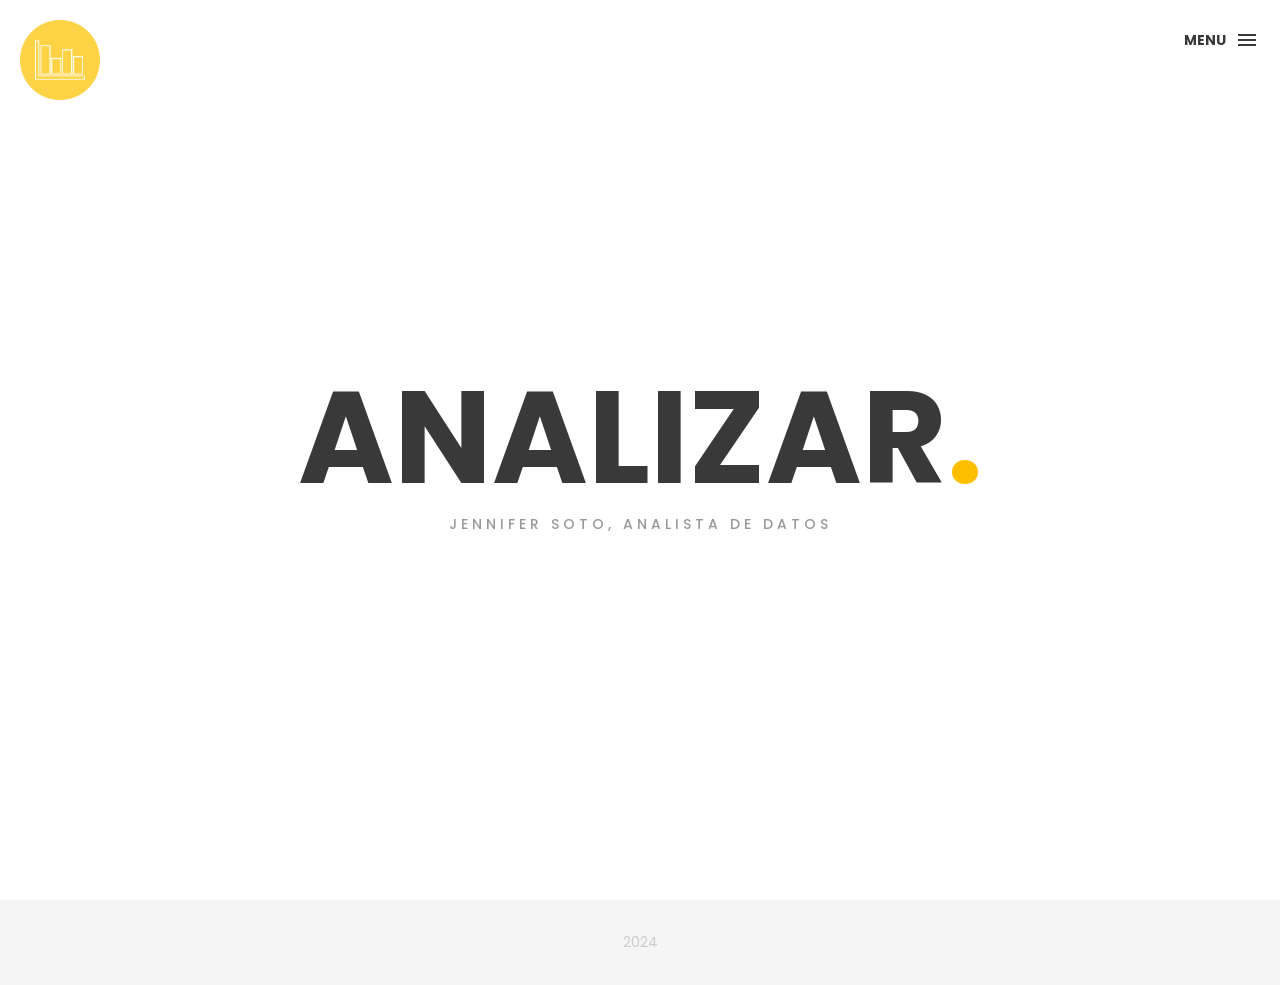
<file: index.html>
<!DOCTYPE html>
<html lang="en">
  <head>
    <meta charset="utf-8" />
    <meta http-equiv="X-UA-Compatible" content="IE=edge" />
    <meta name="viewport" content="width=device-width, initial-scale=1" />
    <!-- The above 3 meta tags *must* come first in the head; any other head content must come *after* these tags -->
    <title>J.Soto</title>
    <link rel="icon" href="img/fav.png" type="image/x-icon" />

    <!-- Bootstrap -->
    <link href="css/bootstrap.min.css" rel="stylesheet" />
    <link href="ionicons/css/ionicons.min.css" rel="stylesheet" />

    <!-- main css -->
    <link href="css/style.css" rel="stylesheet" />

    <!-- modernizr -->
    <script src="js/modernizr.js"></script>

    <!-- HTML5 shim and Respond.js for IE8 support of HTML5 elements and media queries -->
    <!-- WARNING: Respond.js doesn't work if you view the page via file:// -->
    <!--[if lt IE 9]>
      <script src="https://oss.maxcdn.com/html5shiv/3.7.2/html5shiv.min.js"></script>
      <script src="https://oss.maxcdn.com/respond/1.4.2/respond.min.js"></script>
    <![endif]-->
  </head>

  <body>
    <!-- Preloader -->
    <div id="preloader">
      <div class="pre-container">
        <div class="spinner">
          <div class="double-bounce1"></div>
          <div class="double-bounce2"></div>
        </div>
      </div>
    </div>
    <!-- end Preloader -->

    <div class="container-fluid">
      <!-- box header -->
      <header class="box-header">
        <div class="box-logo">
          <a href="index.html"
            ><img src="img/logo.png" width="80" alt="Logo"
          /></a>
        </div>
        <!-- box-nav -->
        <a class="box-primary-nav-trigger" href="#0">
          <span class="box-menu-text">Menu</span
          ><span class="box-menu-icon"></span>
        </a>
        <!-- box-primary-nav-trigger -->
      </header>
      <!-- end box header -->

      <!-- nav -->
      <nav>
        <ul class="box-primary-nav">
          <li class="box-label">Menú</li>

          <li>
            <a href="index.html">Intro</a>
            <i class="ion-ios-circle-filled color"></i>
          </li>
          <li><a href="about.html">Sobre mi</a></li>
          <li><a href="services.html">herramientas</a></li>
          <li><a href="portfolio.html">proyectos</a></li>
          <li><a href="contact.html">Contacto</a></li>
        </ul>
      </nav>
      <!-- end nav -->

      <!-- box-intro -->
      <section class="box-intro">
        <div class="table-cell">
          <h1 class="box-headline letters rotate-2">
            <span class="box-words-wrapper">
              <b class="is-visible">analizar.</b>
              <b>&nbsp;programar.</b>
              <b>&nbsp;visualizar.</b>
            </span>
          </h1>
          <h5>Jennifer Soto, Analista de datos</h5>
        </div>

        <!-- HTML5 shim and Respond.js for IE8 support of HTML5 elements and media queries -->
        <!-- <div class="mouse">
          <div class="scroll"></div>-->
      </section>
      <!-- end box-intro -->
    </div>
    <!-- footer -->
    <footer>
      <div class="container-fluid">
        <p class="copyright">2024</p>
      </div>
    </footer>
    <!-- end footer -->

    <!-- back to top -->
    <a href="#0" class="cd-top"><i class="ion-android-arrow-up"></i></a>
    <!-- end back to top -->

    <!-- jQuery -->
    <script src="js/jquery-2.1.1.js"></script>
    <!--  plugins -->
    <script src="js/bootstrap.min.js"></script>
    <script src="js/menu.js"></script>
    <script src="js/animated-headline.js"></script>
    <script src="js/isotope.pkgd.min.js"></script>

    <!--  custom script -->
    <script src="js/custom.js"></script>
  </body>
</html>
</file>
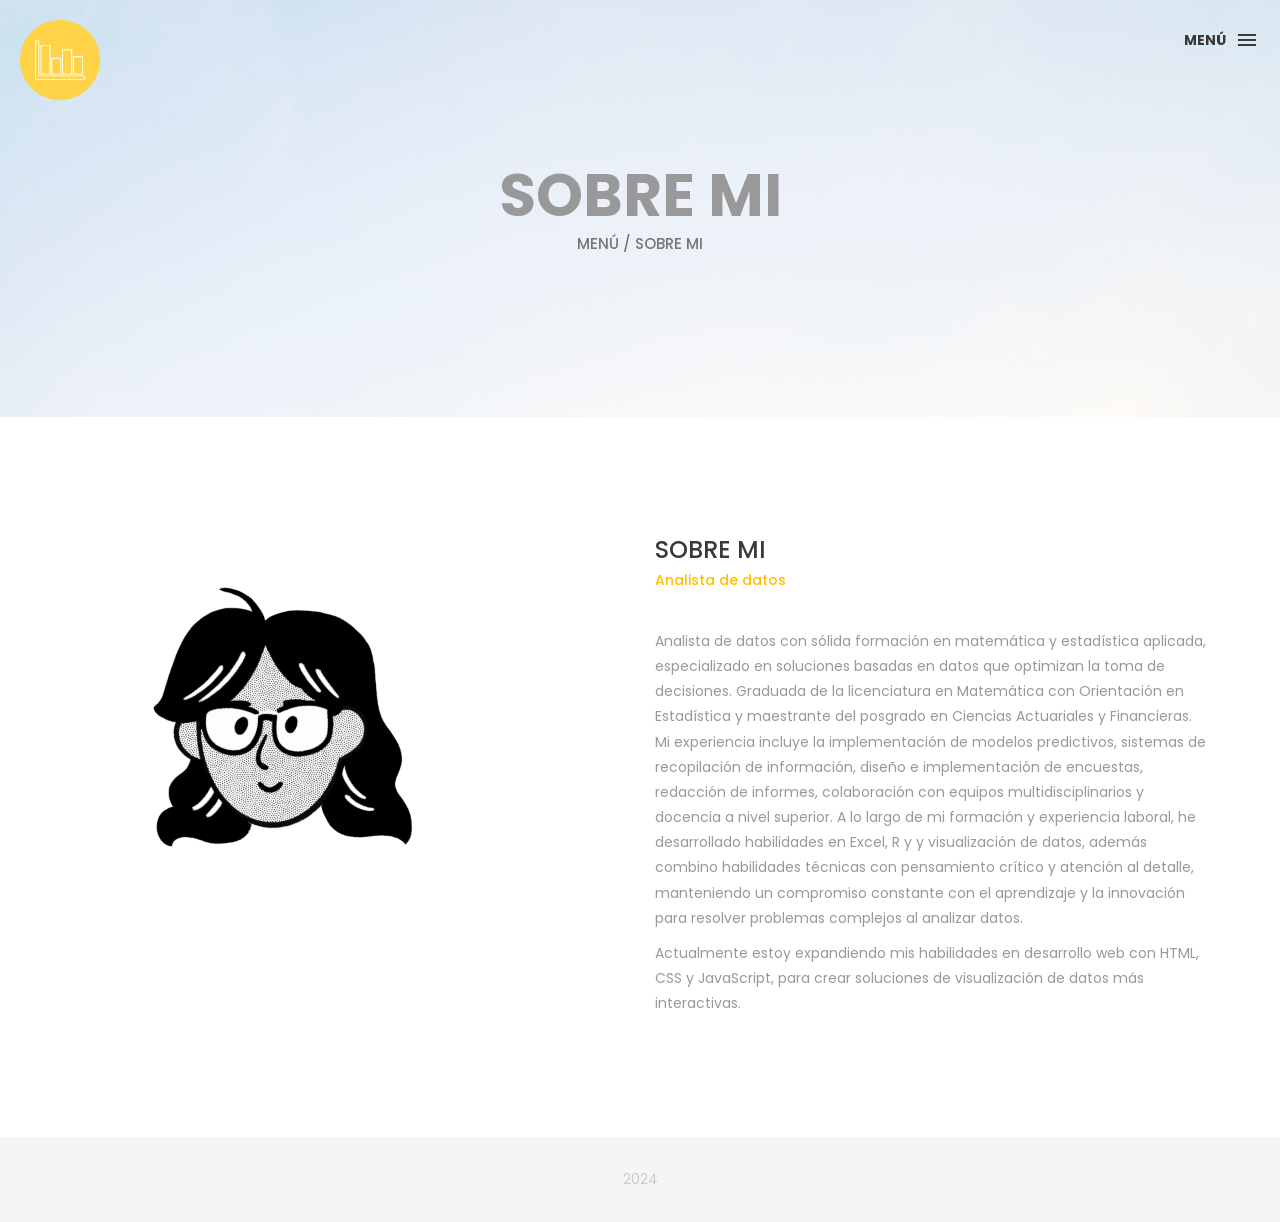
<file: about.html>
<!DOCTYPE html>
<html lang="en">
  <head>
    <meta charset="utf-8" />
    <meta http-equiv="X-UA-Compatible" content="IE=edge" />
    <meta name="viewport" content="width=device-width, initial-scale=1" />
    <!-- The above 3 meta tags *must* come first in the head; any other head content must come *after* these tags -->
    <title>J.Soto</title>
    <link rel="icon" href="img/fav.png" type="image/x-icon" />

    <!-- Bootstrap -->
    <link href="css/bootstrap.min.css" rel="stylesheet" />
    <link href="ionicons/css/ionicons.min.css" rel="stylesheet" />

    <!-- main css -->
    <link href="css/style.css" rel="stylesheet" />

    <!-- modernizr -->
    <script src="js/modernizr.js"></script>

    <!-- HTML5 shim and Respond.js for IE8 support of HTML5 elements and media queries -->
    <!-- WARNING: Respond.js doesn't work if you view the page via file:// -->
    <!--[if lt IE 9]>
      <script src="https://oss.maxcdn.com/html5shiv/3.7.2/html5shiv.min.js"></script>
      <script src="https://oss.maxcdn.com/respond/1.4.2/respond.min.js"></script>
    <![endif]-->
  </head>

  <body>
    <!-- Preloader -->
    <div id="preloader">
      <div class="pre-container">
        <div class="spinner">
          <div class="double-bounce1"></div>
          <div class="double-bounce2"></div>
        </div>
      </div>
    </div>
    <!-- end Preloader -->

    <div class="container-fluid">
      <!-- box-header -->
      <header class="box-header">
        <div class="box-logo">
          <a href="index.html"
            ><img src="img/logo.png" width="80" alt="Logo"
          /></a>
        </div>
        <!-- box-nav -->
        <a class="box-primary-nav-trigger" href="#0">
          <span class="box-menu-text">Menú</span
          ><span class="box-menu-icon"></span>
        </a>
      </header>
      <!-- end box-header -->

      <!-- nav -->
      <nav>
        <ul class="box-primary-nav">
          <li class="box-label">Menú</li>

          <li><a href="index.html">Intro</a></li>
          <li>
            <a href="about.html">Sobre mi</a>
            <i class="ion-ios-circle-filled color"></i>
          </li>
          <li><a href="services.html">herramientas</a></li>
          <li><a href="portfolio.html">proyectos</a></li>
          <li><a href="contact.html">Contacto</a></li>
        </ul>
      </nav>
      <!-- end nav -->
    </div>

    <!-- Top bar -->
    <div class="top-bar">
      <h1>Sobre mi</h1>
      <p><a href="#">Menú</a> / Sobre mi</p>
    </div>
    <!-- end Top bar -->

    <!-- Main container -->
    <div class="container main-container clearfix">
      <div class="col-md-6">
        <img
          src="img/face.png"
          class="img-responsive"
          alt="foto"
          width="400"
          height="335"
        />
      </div>
      <div class="col-md-6">
        <h3 class="uppercase">Sobre mi</h3>
        <h5>Analista de datos</h5>
        <div class="h-30"></div>
        <p>
          Analista de datos con sólida formación en matemática y estadística
          aplicada, especializado en soluciones basadas en datos que optimizan
          la toma de decisiones. Graduada de la licenciatura en Matemática con
          Orientación en Estadística y maestrante del posgrado en Ciencias
          Actuariales y Financieras. Mi experiencia incluye la implementación de
          modelos predictivos, sistemas de recopilación de información, diseño e
          implementación de encuestas, redacción de informes, colaboración con
          equipos multidisciplinarios y docencia a nivel superior. A lo largo de
          mi formación y experiencia laboral, he desarrollado habilidades en
          Excel, R y y visualización de datos, además combino habilidades
          técnicas con pensamiento crítico y atención al detalle, manteniendo un
          compromiso constante con el aprendizaje y la innovación para resolver
          problemas complejos al analizar datos.
        </p>

        <p>
          Actualmente estoy expandiendo mis habilidades en desarrollo web con
          HTML, CSS y JavaScript, para crear soluciones de visualización de
          datos más interactivas.
        </p>
        <div class="h-10"></div>
      </div>
    </div>
    <!-- end Main container -->

    <!-- footer -->
    <footer>
      <div class="container-fluid">
        <p class="copyright">2024</p>
      </div>
    </footer>
    <!-- end footer -->

    <!-- back to top -->
    <a href="#0" class="cd-top"><i class="ion-android-arrow-up"></i></a>
    <!-- end back to top -->

    <!-- jQuery -->
    <script src="js/jquery-2.1.1.js"></script>
    <!--  plugins -->
    <script src="js/bootstrap.min.js"></script>
    <script src="js/menu.js"></script>
    <script src="js/animated-headline.js"></script>
    <script src="js/isotope.pkgd.min.js"></script>

    <!--  custom script -->
    <script src="js/custom.js"></script>
  </body>
</html>
</file>
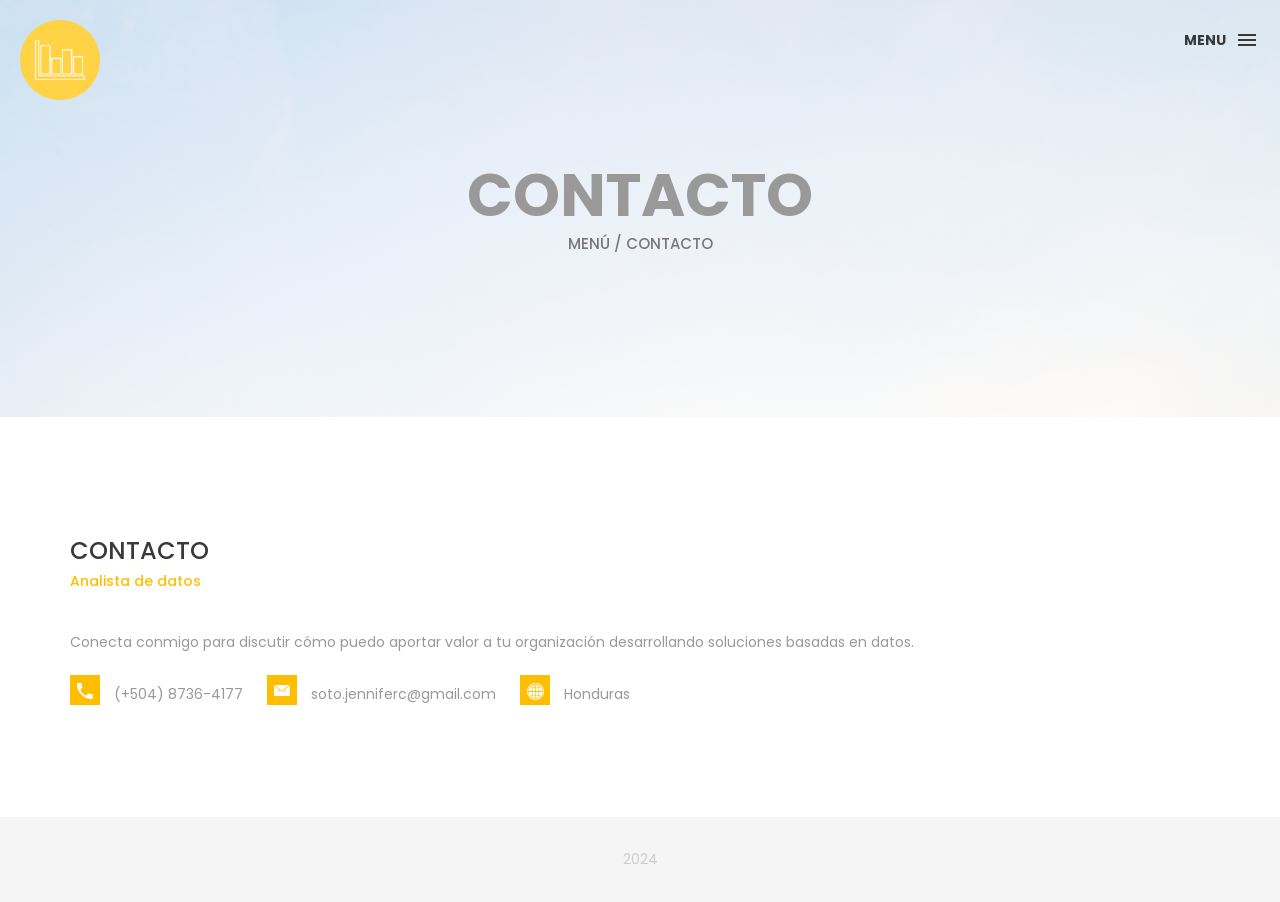
<file: contact.html>
<!DOCTYPE html>
<html lang="en">
  <head>
    <meta charset="utf-8" />
    <meta http-equiv="X-UA-Compatible" content="IE=edge" />
    <meta name="viewport" content="width=device-width, initial-scale=1" />
    <!-- The above 3 meta tags *must* come first in the head; any other head content must come *after* these tags -->
    <title>J.Soto</title>

    <!-- Bootstrap -->
    <link href="css/bootstrap.min.css" rel="stylesheet" />
    <link href="ionicons/css/ionicons.min.css" rel="stylesheet" />
    <link rel="icon" href="img/fav.png" type="image/x-icon" />

    <!-- main css -->
    <link href="css/style.css" rel="stylesheet" />

    <!-- modernizr -->
    <script src="js/modernizr.js"></script>

    <!-- HTML5 shim and Respond.js for IE8 support of HTML5 elements and media queries -->
    <!-- WARNING: Respond.js doesn't work if you view the page via file:// -->
    <!--[if lt IE 9]>
      <script src="https://oss.maxcdn.com/html5shiv/3.7.2/html5shiv.min.js"></script>
      <script src="https://oss.maxcdn.com/respond/1.4.2/respond.min.js"></script>
    <![endif]-->
  </head>

  <body>
    <!-- Preloader -->
    <div id="preloader">
      <div class="pre-container">
        <div class="spinner">
          <div class="double-bounce1"></div>
          <div class="double-bounce2"></div>
        </div>
      </div>
    </div>
    <!-- end Preloader -->

    <div class="container-fluid">
      <!-- box-header -->
      <header class="box-header">
        <div class="box-logo">
          <a href="index.html"
            ><img src="img/logo.png" width="80" alt="Logo"
          /></a>
        </div>
        <!-- box-nav -->
        <a class="box-primary-nav-trigger" href="#0">
          <span class="box-menu-text">Menu</span
          ><span class="box-menu-icon"></span>
        </a>
        <!-- box-primary-nav-trigger -->
      </header>
      <!-- end box-header -->

      <!-- nav -->
      <nav>
        <ul class="box-primary-nav">
          <li class="box-label">Menú</li>

          <li><a href="index.html">Intro</a></li>
          <li><a href="about.html">Sobre mi</a></li>
          <li><a href="services.html">herramientas</a></li>
          <li><a href="portfolio.html">proyectos</a></li>
          <li>
            <a href="contact.html">Contacto</a>
            <i class="ion-ios-circle-filled color"></i>
          </li>
        </ul>
      </nav>
      <!-- end nav -->
    </div>

    <!-- top bar -->
    <div class="top-bar">
      <h1>Contacto</h1>
      <p><a href="#">Menú</a> / Contacto</p>
    </div>
    <!-- end top bar -->

    <!-- main-container -->
    <div class="container main-container">
      <div class="col-md-6">
        <!-- <form action="#" method="post">
          <div class="row">
            <div class="col-md-6">
              <div class="input-contact">
                <input type="text" name="name" />
                <span>your name</span>
              </div>
            </div>
            <div class="col-md-6">
              <div class="input-contact">
                <input type="text" name="email" />
                <span>your email</span>
              </div>
            </div>
            <div class="col-md-12">
              <div class="input-contact">
                <input type="text" name="object" />
                <span>object</span>
              </div>
            </div>
            <div class="col-md-12">
              <div class="textarea-contact">
                <textarea name="message"></textarea>
                <span>message</span>
              </div>
            </div>
            <div class="col-md-12">
              <a href="#" class="btn btn-box">Send</a>
            </div>
          </div>
        </form> -->
      </div>

      <div class="col-md-10">
        <h3 class="text-uppercase">Contacto</h3>
        <h5>Analista de datos</h5>
        <div class="h-30"></div>
        <p>
          Conecta conmigo para discutir cómo puedo aportar valor a tu
          organización desarrollando soluciones basadas en datos.
        </p>
        <div class="contact-info">
          <p><i class="ion-android-call"></i> (+504) 8736-4177</p>
          <p><i class="ion-ios-email"></i> soto.jenniferc@gmail.com</p>
          <p><i class="ion-ios-world"></i> Honduras</p>
        </div>
      </div>
    </div>
    <!-- end main-container -->

    <!-- footer -->
    <footer>
      <div class="container-fluid">
        <p class="copyright">2024</p>
      </div>
    </footer>
    <!-- end footer -->

    <!-- back to top -->
    <a href="#0" class="cd-top"><i class="ion-android-arrow-up"></i></a>
    <!-- end back to top -->

    <!-- jQuery -->
    <script src="js/jquery-2.1.1.js"></script>
    <!--  plugins -->
    <script src="js/bootstrap.min.js"></script>
    <script src="js/menu.js"></script>
    <script src="js/animated-headline.js"></script>
    <script src="js/isotope.pkgd.min.js"></script>

    <!--  custom script -->
    <script src="js/custom.js"></script>
  </body>
</html>
</file>
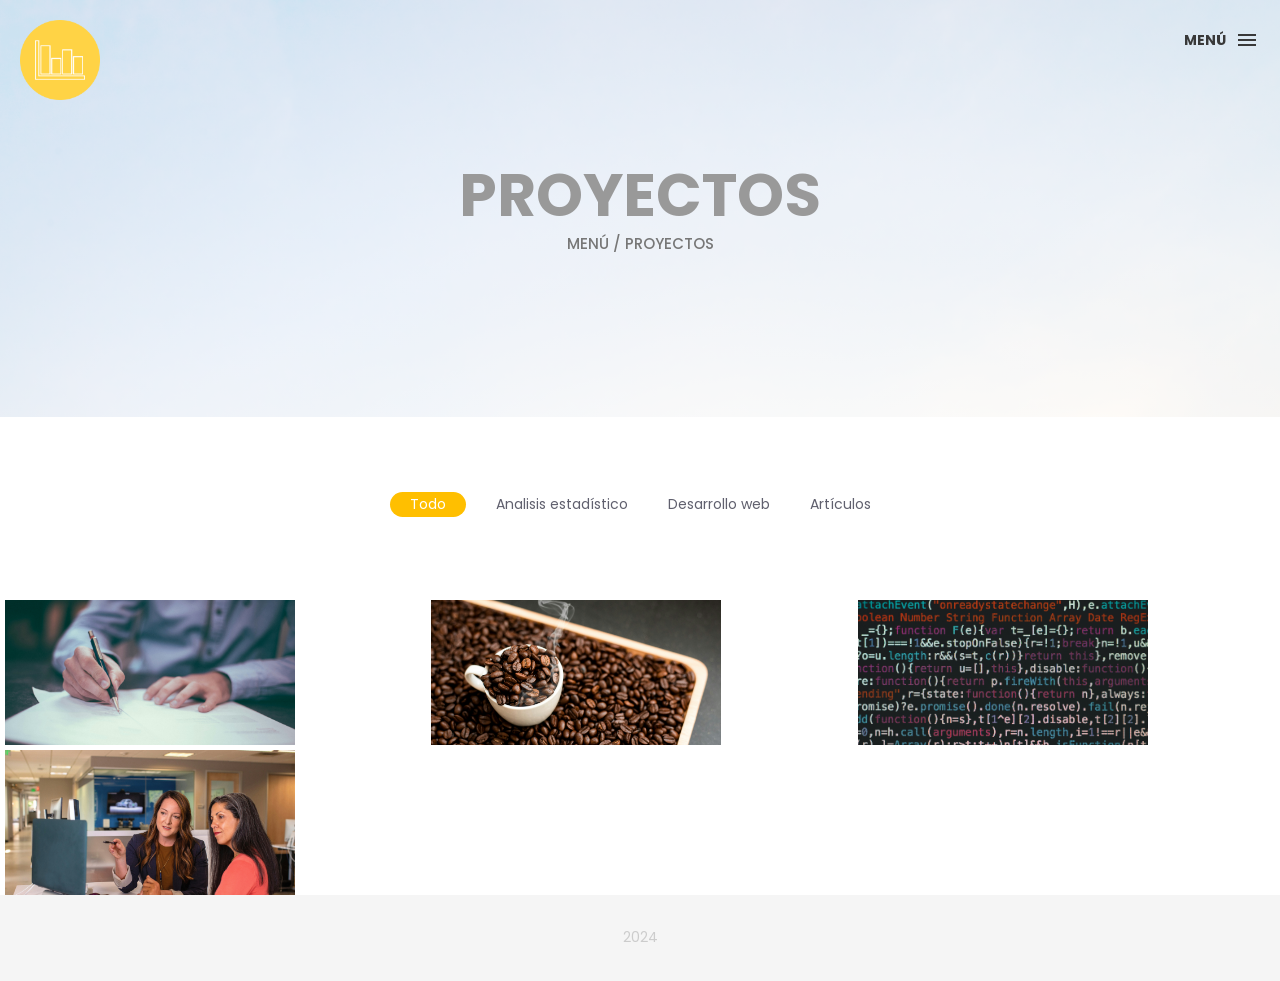
<file: portfolio.html>
<!DOCTYPE html>
<html lang="en">
  <head>
    <meta charset="utf-8" />
    <meta http-equiv="X-UA-Compatible" content="IE=edge" />
    <meta name="viewport" content="width=device-width, initial-scale=1" />
    <!-- The above 3 meta tags *must* come first in the head; any other head content must come *after* these tags -->
    <title>J.Soto</title>
    <link rel="icon" href="img/fav.png" type="image/x-icon" />

    <!-- Bootstrap -->
    <link href="css/bootstrap.min.css" rel="stylesheet" />
    <link href="ionicons/css/ionicons.min.css" rel="stylesheet" />

    <!-- main css -->
    <link href="css/style.css" rel="stylesheet" />

    <!-- modernizr -->
    <script src="js/modernizr.js"></script>

    <!-- HTML5 shim and Respond.js for IE8 support of HTML5 elements and media queries -->
    <!-- WARNING: Respond.js doesn't work if you view the page via file:// -->
    <!--[if lt IE 9]>
      <script src="https://oss.maxcdn.com/html5shiv/3.7.2/html5shiv.min.js"></script>
      <script src="https://oss.maxcdn.com/respond/1.4.2/respond.min.js"></script>
    <![endif]-->
  </head>

  <body>
    <!-- Preloader -->
    <div id="preloader">
      <div class="pre-container">
        <div class="spinner">
          <div class="double-bounce1"></div>
          <div class="double-bounce2"></div>
        </div>
      </div>
    </div>
    <!-- end Preloader -->

    <div class="container-fluid">
      <!-- box-header -->
      <header class="box-header">
        <div class="box-logo">
          <a href="index.html"
            ><img src="img/logo.png" width="80" alt="Logo"
          /></a>
        </div>
        <!-- box-nav -->
        <a class="box-primary-nav-trigger" href="#0">
          <span class="box-menu-text">Menú</span
          ><span class="box-menu-icon"></span>
        </a>
      </header>
      <!-- end box-header -->

      <!-- nav -->
      <nav>
        <ul class="box-primary-nav">
          <li class="box-label">Menú</li>

          <li><a href="index.html">Intro</a></li>
          <li>
            <a href="about.html">Sobre mi</a>
          </li>
          <li><a href="services.html">habilidades</a></li>
          <li>
            <a href="portfolio.html">proyectos</a>
            <i class="ion-ios-circle-filled color"></i>
          </li>

          <li><a href="contact.html">Contacto</a></li>
        </ul>
      </nav>
      <!-- end nav -->
    </div>

    <!-- top bar -->
    <div class="top-bar">
      <h1>proyectos</h1>
      <p><a href="#">Menú</a> / Proyectos</p>
    </div>
    <!-- end top bar -->

    <!-- main container -->
    <div class="main-container portfolio-inner clearfix">
      <!-- portfolio div -->
      <div class="portfolio-div">
        <div class="portfolio">
          <!-- portfolio_filter -->
          <div class="categories-grid wow fadeInLeft">
            <nav class="categories text-center">
              <ul class="portfolio_filter">
                <li><a href="" class="active" data-filter="*">Todo</a></li>
                <!-- <li><a href="" data-filter=".photography">Excel</a></li> -->
                <li><a href="" data-filter=".logo">Analisis estadístico</a></li>
                <!-- <li><a href="" data-filter=".graphics">SQL</a></li>-->
                <li>
                  <a href="" data-filter=".ads">Desarrollo web</a>
                </li>
                <li><a href="" data-filter=".fashion">Artículos</a></li>
              </ul>
            </nav>
          </div>
          <!-- portfolio_filter -->

          <!-- portfolio_container -->
          <div class="no-padding portfolio_container clearfix">
            <!-- single work -->
            <div class="col-md-4 col-sm-6 fashion">
              <a href="single-project.html" class="portfolio_item">
                <img src="img/4.jpg" alt="image" class="img-responsive" />
                <div class="portfolio_item_hover">
                  <div class="portfolio-border clearfix">
                    <div class="item_info">
                      <span>Historia de los seguros</span>
                      <em>Artículos / Seguros</em>
                    </div>
                  </div>
                </div>
              </a>
            </div>
            <!-- end single work -->

            <!-- single work -->
            <div class="col-md-4 col-sm-6 logo">
              <a href="second-project.html" class="portfolio_item">
                <img src="img/2.jpg" alt="image" class="img-responsive" />
                <div class="portfolio_item_hover">
                  <div class="portfolio-border clearfix">
                    <div class="item_info">
                      <span>Precios del café</span>
                      <em>Series de tiempo / R RStudio</em>
                    </div>
                  </div>
                </div>
              </a>
            </div>
            <!-- end single work -->

            <!-- single work -->
            <div class="col-md-4 col-sm-12 ads">
              <a href="third-project.html" class="portfolio_item">
                <img src="img/code.jpg" alt="image" class="img-responsive" />
                <div class="portfolio_item_hover">
                  <div class="portfolio-border clearfix">
                    <div class="item_info">
                      <span>Desarrollo web</span>
                      <em>Página web/HTML</em>
                    </div>
                  </div>
                </div>
              </a>
            </div>
            <!-- end single work -->

            <!-- single work -->
            <div class="col-md-4 col-sm-6 logo">
              <a href="four-project.html" class="portfolio_item">
                <img src="img/1.jpg" alt="image" class="img-responsive" />
                <div class="portfolio_item_hover">
                  <div class="portfolio-border clearfix">
                    <div class="item_info">
                      <span>Brecha de género</span>
                      <em> Análisis estadístico/ SPSS</em>
                    </div>
                  </div>
                </div>
              </a>
            </div>
            <!-- end single work -->

            <!-- single work -->
            <!--  <div class="col-md-4 col-sm-6 graphics ads">
              <a href="single-project.html" class="portfolio_item">
                <img
                  src="http://placehold.it/1000x1000"
                  alt="image"
                  class="img-responsive"
                />
                <div class="portfolio_item_hover">
                  <div class="portfolio-border clearfix">
                    <div class="item_info">
                      <span>Mobile devices</span>
                      <em>Graphics / Ads</em>
                    </div>
                  </div>
                </div>
              </a>
            </div> -->
            <!-- end single work -->

            <!-- single work 
            <div class="col-md-4 col-sm-12 photography">
              <a href="single-project.html" class="portfolio_item">
                <img
                  src="http://placehold.it/1000x1000"
                  alt="image"
                  class="img-responsive"
                />
                <div class="portfolio_item_hover">
                  <div class="portfolio-border clearfix">
                    <div class="item_info">
                      <span>Photorealistic smartwatch</span>
                      <em>Photography</em>
                    </div>
                  </div>
                </div>
              </a>
            </div> -->
            <!-- end single work -->
          </div>
          <!-- end portfolio_container -->
        </div>
        <!-- portfolio -->
      </div>
      <!-- end portfolio div -->
    </div>
    <!-- end main container -->

    <!-- footer -->
    <footer>
      <div class="container-fluid">
        <p class="copyright">2024</p>
      </div>
    </footer>
    <!-- end footer -->

    <!-- back to top -->
    <a href="#0" class="cd-top"><i class="ion-android-arrow-up"></i></a>
    <!-- end back to top -->

    <!-- jQuery -->
    <script src="js/jquery-2.1.1.js"></script>
    <!--  plugins -->
    <script src="js/bootstrap.min.js"></script>
    <script src="js/menu.js"></script>
    <script src="js/animated-headline.js"></script>
    <script src="js/isotope.pkgd.min.js"></script>

    <!--  custom script -->
    <script src="js/custom.js"></script>
  </body>
</html>
</file>
<file: css/style.css>
/* Google fonts & font family
==================================================*/

@import url(https://fonts.googleapis.com/css?family=Poppins:400,500,600,700);

/* General
==================================================*/

html,
body {
  height: 100%;
  font-family: "Poppins", sans-serif;
  line-height: 1.8;
  color: #999;
}

.no-padding {
  padding-left: 0;
  padding-right: 0;
}

.no-padding [class^="col-"] {
  padding-left: 0;
  padding-right: 0;
}

.main-container {
  padding: 100px 0;
}

.center {
  text-align: center;
}

a {
  -webkit-transition: all 0.3s;
  transition: all 0.3s;
}

.uppercase {
  text-transform: uppercase;
}

.h-30 {
  height: 30px;
}

.h-10 {
  height: 10px;
}

.color {
  color: #ffbf00;
  font-size: 11px;
}

/* typography
==================================================*/

h1 {
  color: #393939;
  font-size: 60px;
  text-transform: uppercase;
}

h3 {
  color: #393939;
}

h5 {
  color: #ffbf00;
}

/* preloader
==================================================*/

#preloader {
  position: fixed;
  top: 0;
  left: 0;
  right: 0;
  bottom: 0;
  background-color: #f5f5f5;
  /* change if the mask should be a color other than white */
  z-index: 1000;
  /* makes sure it stays on top */
}

.pre-container {
  position: absolute;
  left: 50%;
  top: 50%;
  bottom: auto;
  right: auto;
  -webkit-transform: translateX(-50%) translateY(-50%);
  transform: translateX(-50%) translateY(-50%);
  text-align: center;
}

.spinner {
  width: 40px;
  height: 40px;
  position: relative;
  margin: 100px auto;
}

.double-bounce1,
.double-bounce2 {
  width: 100%;
  height: 100%;
  border-radius: 50%;
  background-color: #ffbf00;
  opacity: 0.6;
  position: absolute;
  top: 0;
  left: 0;
  -webkit-animation: bounce 2s infinite ease-in-out;
  animation: bounce 2s infinite ease-in-out;
}

.double-bounce2 {
  -webkit-animation-delay: -1s;
  animation-delay: -1s;
}

@-webkit-keyframes bounce {
  0%,
  100% {
    -webkit-transform: scale(0);
  }
  50% {
    -webkit-transform: scale(1);
  }
}

@keyframes bounce {
  0%,
  100% {
    transform: scale(0);
    -webkit-transform: scale(0);
  }
  50% {
    transform: scale(1);
    -webkit-transform: scale(1);
  }
}

/* headr
==================================================*/

.box-header {
  position: absolute;
  top: 0;
  left: 0;
  background: rgba(255, 255, 255, 0.95);
  height: 50px;
  width: 100%;
  z-index: 3;
  box-shadow: 0 1px 2px rgba(0, 0, 0, 0.3);
  -webkit-font-smoothing: antialiased;
  -moz-osx-font-smoothing: grayscale;
}

.box-header {
  height: 80px;
  background: transparent;
  box-shadow: none;
}

.box-header {
  -webkit-transition: background-color 0.3s;
  transition: background-color 0.3s;
  -webkit-transform: translate3d(0, 0, 0);
  transform: translate3d(0, 0, 0);
  -webkit-backface-visibility: hidden;
  backface-visibility: hidden;
}

.box-header.is-fixed {
  position: fixed;
  top: -80px;
  background-color: rgba(255, 255, 255, 0.96);
  -webkit-transition: -webkit-transform 0.3s;
  transition: -webkit-transform 0.3s;
  transition: transform 0.3s;
  transition: transform 0.3s, -webkit-transform 0.3s;
}

.box-header.is-visible {
  -webkit-transform: translate3d(0, 100%, 0);
  transform: translate3d(0, 100%, 0);
}

.box-header.menu-is-open {
  background-color: rgba(255, 255, 255, 0.96);
}

.box-logo {
  display: block;
  padding: 20px;
}

.box-primary-nav-trigger {
  position: absolute;
  right: 0;
  top: 0;
  height: 100%;
  width: 50px;
  background-color: #fff;
}

.box-primary-nav-trigger .box-menu-text {
  color: #393939;
  text-transform: uppercase;
  font-weight: 700;
  display: none;
}

.box-primary-nav-trigger .box-menu-icon {
  display: inline-block;
  position: absolute;
  left: 50%;
  top: 50%;
  bottom: auto;
  right: auto;
  -webkit-transform: translateX(-50%) translateY(-50%);
  transform: translateX(-50%) translateY(-50%);
  width: 18px;
  height: 2px;
  background-color: #393939;
  -webkit-transition: background-color 0.3s;
  transition: background-color 0.3s;
  list-style: none;
}

.box-primary-nav-trigger .box-menu-icon::before,
.box-primary-nav-trigger .box-menu-icon:after {
  content: "";
  width: 100%;
  height: 100%;
  position: absolute;
  background-color: #393939;
  right: 0;
  -webkit-transition: -webkit-transform 0.3s, top 0.3s, background-color 0s;
  -webkit-transition: top 0.3s, background-color 0s, -webkit-transform 0.3s;
  transition: top 0.3s, background-color 0s, -webkit-transform 0.3s;
  transition: transform 0.3s, top 0.3s, background-color 0s;
  transition: transform 0.3s, top 0.3s, background-color 0s,
    -webkit-transform 0.3s;
}

.box-primary-nav-trigger .box-menu-icon::before {
  top: -5px;
}

.box-primary-nav-trigger .box-menu-icon::after {
  top: 5px;
}

.box-primary-nav-trigger .box-menu-icon.is-clicked {
  background-color: rgba(255, 255, 255, 0);
}

.box-primary-nav-trigger .box-menu-icon.is-clicked::before,
.box-primary-nav-trigger .box-menu-icon.is-clicked::after {
  background-color: 393939;
}

.box-primary-nav-trigger .box-menu-icon.is-clicked::before {
  top: 0;
  -webkit-transform: rotate(135deg);
  transform: rotate(135deg);
}

.box-primary-nav-trigger .box-menu-icon.is-clicked::after {
  top: 0;
  -webkit-transform: rotate(225deg);
  transform: rotate(225deg);
}

.box-primary-nav-trigger {
  width: 100px;
  padding-left: 1em;
  background-color: transparent;
  height: 30px;
  line-height: 30px;
  right: 10px;
  top: 50%;
  bottom: auto;
  -webkit-transform: translateY(-50%);
  transform: translateY(-50%);
}

.box-primary-nav-trigger .box-menu-text {
  display: inline-block;
}

.box-primary-nav-trigger .box-menu-icon {
  left: auto;
  right: 1em;
  -webkit-transform: translateX(0) translateY(-50%);
  transform: translateX(0) translateY(-50%);
}

.box-primary-nav {
  position: fixed;
  left: 0;
  top: 0;
  height: 100%;
  width: 100%;
  background: rgba(0, 0, 0, 0.96);
  z-index: 2;
  text-align: center;
  padding: 50px 0;
  -webkit-backface-visibility: hidden;
  backface-visibility: hidden;
  overflow: auto;
  -webkit-overflow-scrolling: touch;
  -webkit-transform: translateY(-100%);
  transform: translateY(-100%);
  -webkit-transition-property: -webkit-transform;
  transition-property: -webkit-transform;
  transition-property: transform;
  transition-property: transform, -webkit-transform;
  -webkit-transition-duration: 0.4s;
  transition-duration: 0.4s;
  list-style: none;
}

.box-primary-nav li {
  font-size: 22px;
  font-size: 1.375rem;
  font-weight: 300;
  -webkit-font-smoothing: antialiased;
  -moz-osx-font-smoothing: grayscale;
  margin: 0.2em 0;
  text-transform: capitalize;
}

.box-primary-nav a {
  display: inline-block;
  padding: 0.4em 1em;
  border-radius: 0.25em;
  -webkit-transition: all 0.2s;
  transition: all 0.2s;
  color: #fff;
  text-decoration: none;
  font-weight: bold;
}
.box-primary-nav a:focus {
  outline: none;
}

.no-touch .box-primary-nav a:hover {
  text-decoration: none;
  color: #ddd;
}

.box-primary-nav .box-label {
  color: #ffbf00;
  text-transform: uppercase;
  font-weight: 700;
  font-size: 17px;
  margin: 2.4em 0 0.8em;
}

.box-primary-nav .box-social {
  display: inline-block;
  margin: 10px 0.4em;
}

.box-primary-nav .box-social a {
  width: 30px;
  height: 30px;
  padding: 0;
  font-size: 30px;
}

.box-primary-nav.is-visible {
  -webkit-transform: translateY(0);
  transform: translateY(0);
}

.box-primary-nav {
  padding: 150px 0 0;
}

.box-primary-nav li {
  font-size: 18px;
}

/* box-intro
==================================================*/

.box-intro {
  text-align: center;
  display: table;
  height: 100vh;
  width: 100%;
}

.box-intro .table-cell {
  display: table-cell;
  vertical-align: middle;
}

.box-intro em {
  font-style: normal;
  text-transform: uppercase;
}

b i:last-child {
  color: #ffbf00 !important;
}

.box-intro h5 {
  letter-spacing: 4px;
  text-transform: uppercase;
  color: #999;
  line-height: 1.7;
}

/* mouse effect */

.mouse {
  position: absolute;
  width: 22px;
  height: 42px;
  bottom: 40px;
  left: 50%;
  margin-left: -12px;
  border-radius: 15px;
  border: 2px solid #888;
  -webkit-animation: intro 1s;
  animation: intro 1s;
}

.scroll {
  display: block;
  width: 3px;
  height: 3px;
  margin: 6px auto;
  border-radius: 4px;
  background: #888;
  -webkit-animation: finger 2s infinite;
  animation: finger 2s infinite;
}

@-webkit-keyframes intro {
  0% {
    opacity: 0;
    -webkit-transform: translateY(40px);
    transform: translateY(40px);
  }
  100% {
    opacity: 1;
    -webkit-transform: translateY(0);
    transform: translateY(0);
  }
}

@keyframes intro {
  0% {
    opacity: 0;
    -webkit-transform: translateY(40px);
    transform: translateY(40px);
  }
  100% {
    opacity: 1;
    -webkit-transform: translateY(0);
    transform: translateY(0);
  }
}

@-webkit-keyframes finger {
  0% {
    opacity: 1;
  }
  100% {
    opacity: 0;
    -webkit-transform: translateY(20px);
    transform: translateY(20px);
  }
}

@keyframes finger {
  0% {
    opacity: 1;
  }
  100% {
    opacity: 0;
    -webkit-transform: translateY(20px);
    transform: translateY(20px);
  }
}

/* text rotate */

.box-headline {
  font-size: 130px;
  line-height: 1;
}

.box-words-wrapper {
  display: inline-block;
  position: relative;
}

.box-words-wrapper b {
  display: inline-block;
  position: absolute;
  white-space: nowrap;
  left: 0;
  top: 0;
}

.box-words-wrapper b.is-visible {
  position: relative;
}

.no-js .box-words-wrapper b {
  opacity: 0;
}

.no-js .box-words-wrapper b.is-visible {
  opacity: 1;
}

.box-headline.rotate-2 .box-words-wrapper {
  -webkit-perspective: 300px;
  perspective: 300px;
}

.box-headline.rotate-2 i,
.box-headline.rotate-2 em {
  display: inline-block;
  -webkit-backface-visibility: hidden;
  backface-visibility: hidden;
}

.box-headline.rotate-2 b {
  opacity: 0;
}

.box-headline.rotate-2 i {
  -webkit-transform-style: preserve-3d;
  transform-style: preserve-3d;
  -webkit-transform: translateZ(-20px) rotateX(90deg);
  transform: translateZ(-20px) rotateX(90deg);
  opacity: 0;
}

.is-visible .box-headline.rotate-2 i {
  opacity: 1;
}

.box-headline.rotate-2 i.in {
  -webkit-animation: box-rotate-2-in 0.4s forwards;
  animation: box-rotate-2-in 0.4s forwards;
}

.box-headline.rotate-2 i.out {
  -webkit-animation: box-rotate-2-out 0.4s forwards;
  animation: box-rotate-2-out 0.4s forwards;
}

.box-headline.rotate-2 em {
  -webkit-transform: translateZ(20px);
  transform: translateZ(20px);
}

.no-csstransitions .box-headline.rotate-2 i {
  -webkit-transform: rotateX(0deg);
  transform: rotateX(0deg);
  opacity: 0;
}

.no-csstransitions .box-headline.rotate-2 i em {
  -webkit-transform: scale(1);
  transform: scale(1);
}

.no-csstransitions .box-headline.rotate-2 .is-visible i {
  opacity: 1;
}

@-webkit-keyframes box-rotate-2-in {
  0% {
    opacity: 0;
    -webkit-transform: translateZ(-20px) rotateX(90deg);
  }
  60% {
    opacity: 1;
    -webkit-transform: translateZ(-20px) rotateX(-10deg);
  }
  100% {
    opacity: 1;
    -webkit-transform: translateZ(-20px) rotateX(0deg);
  }
}

@keyframes box-rotate-2-in {
  0% {
    opacity: 0;
    -webkit-transform: translateZ(-20px) rotateX(90deg);
    transform: translateZ(-20px) rotateX(90deg);
  }
  60% {
    opacity: 1;
    -webkit-transform: translateZ(-20px) rotateX(-10deg);
    transform: translateZ(-20px) rotateX(-10deg);
  }
  100% {
    opacity: 1;
    -webkit-transform: translateZ(-20px) rotateX(0deg);
    transform: translateZ(-20px) rotateX(0deg);
  }
}

@-webkit-keyframes box-rotate-2-out {
  0% {
    opacity: 1;
    -webkit-transform: translateZ(-20px) rotateX(0);
  }
  60% {
    opacity: 0;
    -webkit-transform: translateZ(-20px) rotateX(-100deg);
  }
  100% {
    opacity: 0;
    -webkit-transform: translateZ(-20px) rotateX(-90deg);
  }
}

@keyframes box-rotate-2-out {
  0% {
    opacity: 1;
    -webkit-transform: translateZ(-20px) rotateX(0);
    transform: translateZ(-20px) rotateX(0);
  }
  60% {
    opacity: 0;
    -webkit-transform: translateZ(-20px) rotateX(-100deg);
    transform: translateZ(-20px) rotateX(-100deg);
  }
  100% {
    opacity: 0;
    -webkit-transform: translateZ(-20px) rotateX(-90deg);
    transform: translateZ(-20px) rotateX(-90deg);
  }
}

/* portfolio section
==================================================*/

.portfolio .categories-grid span {
  font-size: 30px;
  margin-bottom: 30px;
  display: inline-block;
}

.portfolio .categories-grid .categories ul li {
  list-style: none;
  margin: 20px 0;
}

.portfolio .categories-grid .categories ul li a {
  display: inline-block;
  color: #60606e;
  padding: 0 10px;
  margin: 0 10px;
  -webkit-transition: all 0.2s ease-in-out 0.2s;
  transition: all 0.2s ease-in-out 0.2s;
}

.portfolio .categories-grid .categories ul li a:hover,
.portfolio .categories-grid .categories ul li a:focus {
  text-decoration: none;
}

.portfolio .categories-grid .categories ul li a.active {
  margin-left: 0;
  background-color: #ffbf00;
  padding: 0px 20px;
  color: white;
  border-radius: 25px;
  text-decoration: none;
}

.portfolio_filter {
  padding-left: 0;
}

.portfolio_item {
  position: relative;
  overflow: hidden;
  display: block;
  padding: 5px;
  width: 300px;
  height: 150px;
}

.portfolio_item .portfolio_item_hover {
  position: absolute;
  top: 0px;
  left: 0px;
  height: 100%;
  width: 100%;
  background-color: rgba(0, 0, 0, 0.8);
  -webkit-transform: translate(-100%);
  transform: translate(-100%);
  opacity: 0;
  -webkit-transition: all 0.2s ease-in-out;
  transition: all 0.2s ease-in-out;
}

.portfolio_item .portfolio_item_hover .item_info {
  text-align: center;
  position: absolute;
  top: 50%;
  left: 50%;
  -webkit-transform: translate(-50%, -50%);
  transform: translate(-50%, -50%);
  padding: 10px;
  width: 100%;
  font-weight: bold;
}

.portfolio_item .portfolio_item_hover .item_info span {
  display: block;
  color: #fff;
  font-size: 18px;
  -webkit-transform: translateX(-100px);
  transform: translateX(-100px);
  -webkit-transition: all 0.2s ease-in-out 0.2s;
  transition: all 0.2s ease-in-out 0.2s;
  opacity: 0;
}

.portfolio_item .portfolio_item_hover .item_info em {
  font-style: normal;
  display: inline-block;
  background-color: #ffbf00;
  padding: 5px 20px;
  border-radius: 25px;
  color: #333;
  margin-top: 10px;
  -webkit-transform: translateX(-100px);
  transform: translateX(-100px);
  -webkit-transition: all 0.3s ease-in-out 0.3s;
  transition: all 0.3s ease-in-out 0.3s;
  opacity: 0;
  font-size: 10px;
  letter-spacing: 2px;
}

.portfolio_item:hover .portfolio_item_hover {
  opacity: 1;
  -webkit-transform: translateX(0);
  transform: translateX(0);
}

.portfolio_item:hover .item_info em,
.portfolio_item:hover .item_info span {
  opacity: 1;
  -webkit-transform: translateX(0);
  transform: translateX(0);
}

.portfolio .categories-grid .categories ul li {
  float: left;
}

.portfolio .categories-grid .categories ul li a {
  padding: 0 10px;
  -webkit-transition: all 0.2s ease-in-out 0.2s;
  transition: all 0.2s ease-in-out 0.2s;
}

.portfolio_filter {
  padding-left: 0;
  display: inline-block;
  margin: 0 auto;
  text-align: center;
  margin-bottom: 50px;
}

.portfolio-inner {
  padding-bottom: 0 !important;
  padding-top: 55px;
}

/* footer
==================================================*/

footer {
  padding: 30px 0;
  text-align: center;
  background: #f5f5f5;
}

.copyright {
  color: #ccc;
  margin-bottom: 0;
}

footer img {
  margin: 0 auto;
}

/* backto top
==================================================*/

.cd-top {
  display: inline-block;
  height: 40px;
  width: 40px;
  position: fixed;
  bottom: 20px;
  line-height: 40px;
  font-size: 20px;
  right: 10px;
  text-align: center;
  color: #fff;
  background: rgba(255, 191, 0, 0.8);
  visibility: hidden;
  opacity: 0;
  -webkit-transition: opacity 0.3s 0s, visibility 0s 0.3s;
  transition: opacity 0.3s 0s, visibility 0s 0.3s;
}

.cd-top.cd-is-visible,
.cd-top.cd-fade-out,
.no-touch .cd-top:hover {
  -webkit-transition: opacity 0.3s 0s, visibility 0s 0s;
  transition: opacity 0.3s 0s, visibility 0s 0s;
}

.cd-top.cd-is-visible {
  /* the button becomes visible */
  visibility: visible;
  opacity: 1;
}

.cd-top.cd-fade-out {
  opacity: 0.5;
}

.no-touch .cd-top:hover,
.no-touch .cd-top:focus {
  background-color: #ffbf00;
  opacity: 1;
  color: #fff;
}

/* About page
==================================================*/

.top-bar {
  color: #333;
  padding: 150px 0 150px;
  background: url(../img/01.jpg);
  background: linear-gradient(
      rgba(255, 255, 255, 0.8),
      rgba(255, 255, 255, 0.8)
    ),
    url(../img/01.jpg);
  background-size: cover;
  background-attachment: fixed;
  background-position: center center;
  text-align: center;
}

.top-bar h1 {
  font-size: 60px;
  text-transform: uppercase;
  font-weight: 700;
  color: #999;
  line-height: 50px;
}

.top-bar p {
  font-size: 15px;
  text-transform: uppercase;
  font-weight: 500;
  color: #777;
}

.top-bar p a {
  color: #777;
}

.top-bar p a:hover,
.top-bar p a:focus {
  color: #555;
  text-decoration: none;
}

.social-ul {
  list-style: none;
  display: inline-block;
  padding-left: 0;
}

.social-ul li {
  margin: 0 10px;
  float: left;
}

.social-ul li a {
  font-size: 25px;
  color: #555;
  -webkit-transition: all 0.3s;
  transition: all 0.3s;
}

.social-ul li a:hover {
  color: #888;
}

/* Services page
==================================================*/

.size-50 {
  font-size: 50px;
}

.service-box {
  margin-bottom: 30px;
}

.service-box h3 {
  margin-top: 0;
}

/* contact page
==================================================*/

.details-text i {
  margin-right: 10px;
}

.textarea-contact {
  height: 200px;
  width: 100%;
  border: solid 1px rgba(0, 0, 0, 0.1);
  position: relative;
}

.textarea-contact textarea {
  height: 100%;
  width: 100%;
  border: 0;
  padding: 20px;
  background-color: transparent;
  float: left;
  z-index: 2;
  font-size: 14px;
  color: #9a9a9a;
  resize: none;
}

.textarea-contact > span {
  position: absolute;
  top: 20px;
  left: 20px;
  -webkit-transform: translateY(-50%);
  transform: translateY(-50%);
  font-size: 12px;
  text-transform: uppercase;
  color: #cdcdcd;
  -webkit-transition: all 0.2s ease-in-out;
  transition: all 0.2s ease-in-out;
  z-index: 1;
}

.input-contact {
  height: 40px;
  width: 100%;
  border: solid 1px rgba(0, 0, 0, 0.1);
  position: relative;
  margin-bottom: 30px;
}

.input-contact input[type="text"] {
  height: 100%;
  width: 100%;
  border: 0;
  padding: 0 20px;
  float: left;
  position: relative;
  background-color: transparent;
  z-index: 2;
  font-size: 14px;
  color: #9a9a9a;
}

.input-contact > span {
  position: absolute;
  top: 50%;
  left: 20px;
  -webkit-transform: translateY(-50%);
  transform: translateY(-50%);
  font-size: 12px;
  text-transform: uppercase;
  color: #cdcdcd;
  -webkit-transition: all 0.2s ease-in-out;
  transition: all 0.2s ease-in-out;
  z-index: 1;
}

.input-contact > span.active,
.textarea-contact > span.active {
  color: #ffbf00;
  font-size: 10px;
  top: 0px;
  left: 5px;
  background-color: #fff;
  padding: 5px;
}

input:focus,
textarea:focus {
  outline: none;
}

.contact-info {
  margin-top: 20px;
}

.contact-info i {
  height: 30px;
  width: 30px;
  display: inline-block;
  background: #ffbf00;
  text-align: center;
  line-height: 33px;
  margin-right: 10px;
  color: #fff;
  font-size: 21px;
}

.contact-info p {
  display: inline-block;
  margin-right: 20px;
}

.btn-box {
  background: #ffbf00;
  padding: 10px 50px;
  border-radius: 0;
  color: #fff;
  margin-top: 20px;
  text-transform: uppercase;
  letter-spacing: 2px;
  font-weight: 500;
}

.btn-box:hover,
.btn-box:focus {
  background: #f5b700;
  color: #fff;
}

/* single project page
==================================================*/

.cat-ul {
  padding-left: 0;
  list-style: none;
}

.cat-ul li i {
  margin-right: 10px;
  color: #ffbf00;
}

/* Responsive media queries
==================================================*/

@media (max-width: 991px) {
  .portfolio .categories-grid span {
    margin-bottom: 0;
    text-align: center;
    width: 100%;
  }
  .portfolio .categories-grid .categories ul li {
    text-align: center;
  }
  .portfolio .categories-grid .categories ul li a {
    margin-left: 0;
  }
  .col-md-6 h3 {
    margin-top: 30px;
  }
}

@media only screen and (max-width: 670px) {
  .box-headline {
    font-size: 100px;
  }
  .box-intro h5 {
    font-size: 12px;
  }
  .box-primary-nav a {
    padding: 5px 1em;
    font-size: 14px;
  }
  .box-primary-nav {
    padding: 80px 0 0;
  }
  .box-primary-nav .box-social a {
    font-size: 23px;
  }
  .top-bar h1 {
    font-size: 40px;
    line-height: 30px;
  }
  .portfolio .categories-grid .categories ul li {
    float: none;
  }
}

@media only screen and (max-width: 520px) {
  .box-headline {
    font-size: 80px;
  }
  .box-intro h5 {
    font-size: 12px;
  }
  .main-container {
    padding: 50px 0;
  }
}

@media only screen and (max-width: 420px) {
  .box-headline {
    font-size: 50px;
  }
  .box-intro h5 {
    font-size: 12px;
  }
  .top-bar h1 {
    font-size: 30px;
    line-height: 30px;
  }
}

.contenedor {
  display: flex;
  flex-direction: column; /* Para que las filas se apilen verticalmente */
  width: 100%; /* O un ancho fijo si lo prefieres */
}

.fila {
  display: flex;
  flex-direction: row; /* Para que las columnas se coloquen horizontalmente */
  width: 100%;
}

.columna {
  flex: 1; /* Para que todas las columnas tengan el mismo ancho */
  padding: 10px; /* Espacio alrededor de las imágenes */
}

.imag {
  max-width: 50px; /* Para que las imágenes no se salgan de su contenedor */
  height: auto; /* Para mantener la proporción de aspecto */
}
.pics {
  height: auto; /* Para mantener la proporción de aspecto */
  display: block;
  margin-left: auto;
  margin-right: auto;
  width: 50%;
  padding: 5% 5%;
}

.picture {
  height: auto; /* Para mantener la proporción de aspecto */
  display: block;
  margin-left: auto;
  margin-right: auto;
  width: 80%;
  padding: 5% 5%;
}
</file>
